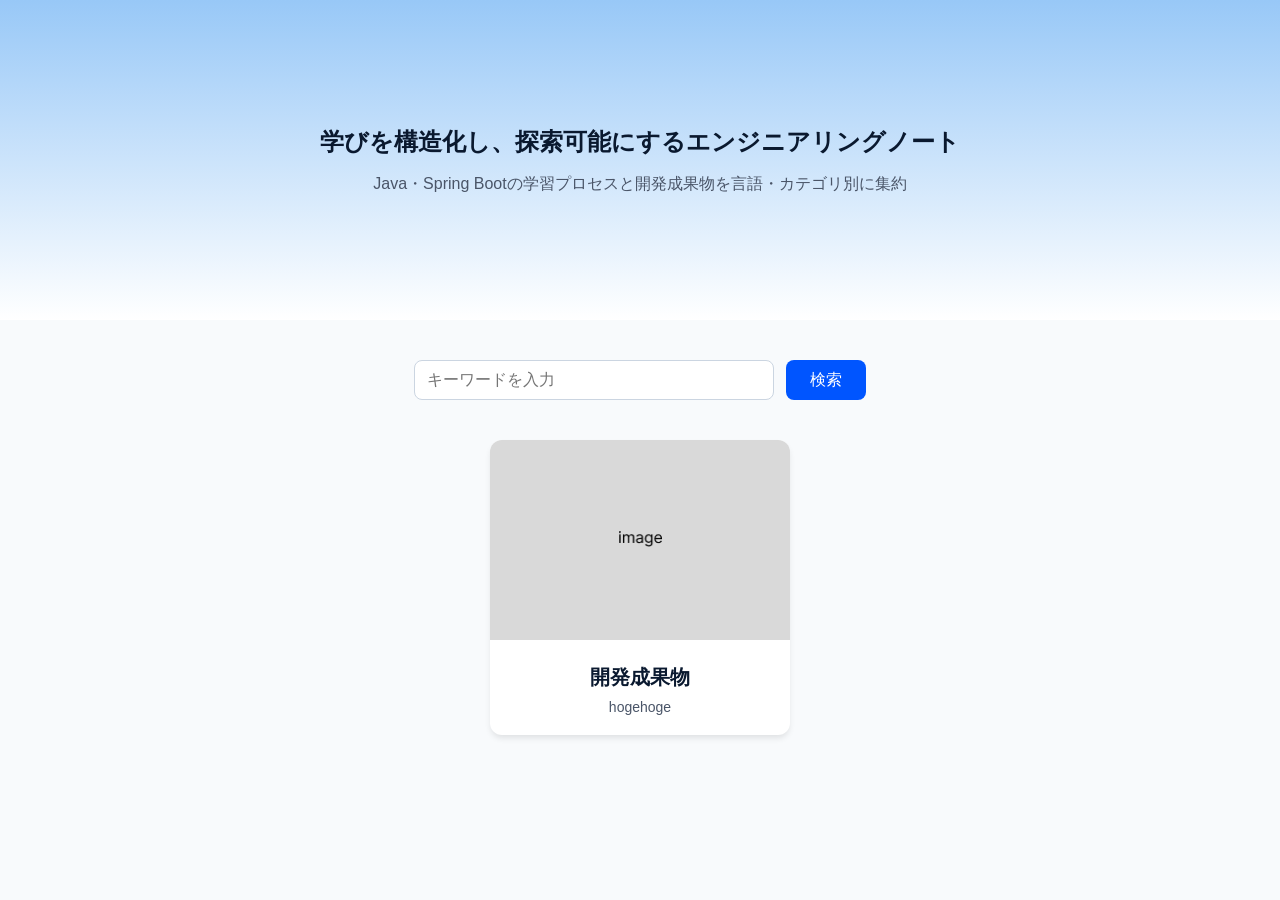
<file: src/main/resources/templates/index.html>
<!DOCTYPE html>
<html lang="ja">
    <head>
        <meta charset="UTF-8">
        <meta name="viewport" content="width=device-width, initial-scale=1.0">
        <title>ポートフォリオ</title>
        <link rel="stylesheet" th:href="@{/css/style.css}" href="/css/style.css">
    </head>
    <body>
        <!-- 既存の header タグ部分をこれ1行に置き換えます -->
        <div th:replace="~{fragments/header :: header}"></div>

        <main>
            <!-- ヒーローエリア -->
            <div class="first-view-wrap">
                <h2 class="first-view__title">学びを構造化し、探索可能にするエンジニアリングノート</h2>
                <p class="first-view__description">Java・Spring Bootの学習プロセスと開発成果物を言語・カテゴリ別に集約</p>
            </div>

            <!-- 検索フォームエリア -->
            <div class="search-form-wrap">
                <form action="#" method="get" class="search-form">
                    <input type="text" name="keyword" class="search-form__input" placeholder="キーワードを入力">
                    <button type="submit" class="search-form__button">検索</button>
                </form>
            </div>

            <!-- コンテンツカード一覧エリア -->
            <div class="contents-wrap">
                <div class="contents__item" th:each="project : ${projects}">
                    <a th:href="@{/projects/{id}(id=${project.id})}" class="contents__item-link">
                        <img th:src="${project.imagePath}" src="/img/Group 10.png" alt="サムネイル" class="contents__item-img">
                        <div class="contents__item-body">
                            <h3 class="contents__item-title" th:text="${project.title}">開発成果物</h3>
                            <p class="contents__item-text" th:text="${project.description}">hogehoge</p>
                        </div>
                    </a>
                </div>
            </div>      
        </main>

        <div th:replace="~{fragments/footer :: footer}"></div>
        
    </body>
</html>
</file>
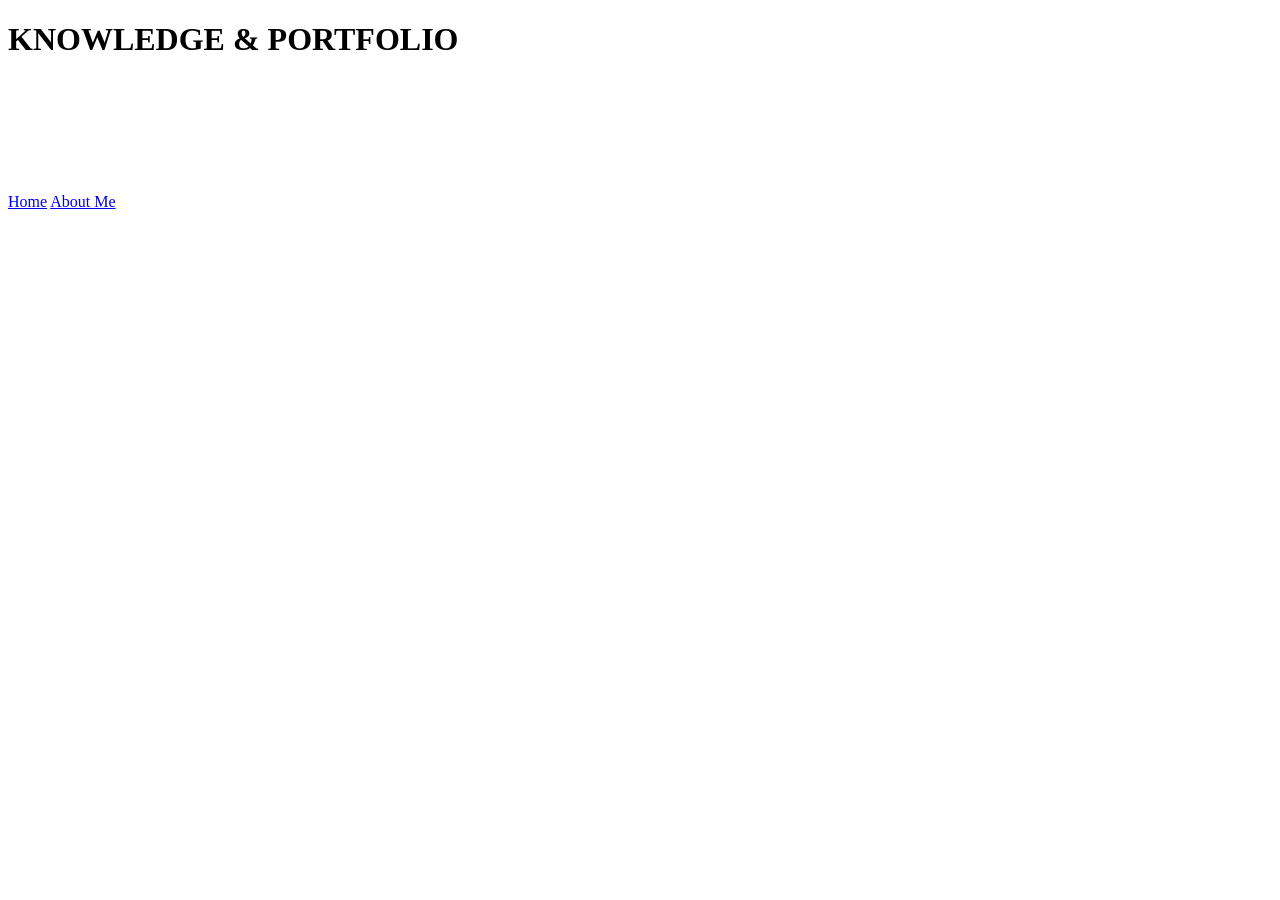
<file: src/main/resources/templates/fragments/header.html>
<!DOCTYPE html>
<html xmlns:th="http://www.thymeleaf.org">
<body>
    <!-- th:fragment でこの <header> タグに "header" という名前をつけます -->
        <header class="header" th:fragment="header">
            <h1 class="header__title">KNOWLEDGE & PORTFOLIO</h1>
            <nav class="header__nav">
                <a href="#Home" class="header__nav-item">Home</a>
                <a href="#About" class="header__nav-item">About Me</a>
                <a href="https://github.com/W-Adachi" target="_blank" rel="noopener noreferrer" class="header__nav-item">
                    <img th:src="@{/img/GitHub_Lockup_White_Clearspace.svg}" src="/img/GitHub_Lockup_White_Clearspace.svg" alt="GitHub" class="header__github-img">
                </a>
            </nav>
        </header>
</body>
</html>
</file>
<file: css/style.css>
/* 全体設定 */
* {
    box-sizing: border-box;
    margin: 0;
    padding: 0;
}

body {
    font-family: sans-serif;
    background-color: #f8fafc;
    color: #0A192F;
}

/* ヘッダー */
.header {
    background-color: #0A192F;
    display: flex;
    justify-content: space-between;
    align-items: center;
    padding: 20px 40px;
}

.header__title {
    color: #ffffff;
    font-size: 24px;
    font-weight: bold;
}

.header__nav {
    display: flex;
    align-items: center;
    gap: 24px;
}

.header__nav-item {
    color: #ffffff;
    font-size: 18px;
    text-decoration: none;
}

.header__github-img {
    width: 120px;
    height: auto;
    display: block;
}

/* ヒーローエリア */
.first-view-wrap {
    width: 100%;
    height: 320px;
    background: linear-gradient(180deg, #98c8f7 0%, #ffffff 100%);
    display: flex;
    flex-direction: column;
    justify-content: center;
    align-items: center;
    gap: 16px;
}

.first-view__title {
    color: #0A192F;
    font-size: 24px;
    font-weight: bold;
}

.first-view__description {
    color: #4A5568;
    font-size: 16px;
}

/* 検索フォームエリア */
.search-form-wrap {
    display: flex;
    justify-content: center;
    margin: 40px 0;
}

.search-form {
    display: flex;
    gap: 12px;
}

.search-form__input {
    width: 360px;
    height: 40px;
    padding: 0 12px;
    border: 1px solid #cbd5e1;
    border-radius: 8px;
    font-size: 16px;
}

.search-form__button {
    width: 80px;
    height: 40px;
    background-color: #0055FF;
    color: #ffffff;
    border: none;
    border-radius: 8px;
    font-size: 16px;
    cursor: pointer;
}

/* コンテンツカード一覧エリア */
.contents-wrap {
    display: flex;
    justify-content: center;
    gap: 32px;
    flex-wrap: wrap;
    max-width: 1200px;
    margin: 0 auto 60px;
    padding: 0 20px;
}

.contents__item {
    width: 300px;
    background-color: #ffffff;
    border-radius: 12px;
    overflow: hidden;
    box-shadow: 0 4px 6px -1px rgba(0, 0, 0, 0.1);
}

.contents__item-img {
    width: 100%;
    height: 200px;
    object-fit: cover;
}

.contents__item-body {
    padding: 20px;
    text-align: center;
}

.contents__item-title {
    font-size: 20px;
    color: #0A192F;
    margin-bottom: 8px;
}

.contents__item-text {
    font-size: 14px;
    color: #4A5568;
}
</file>
